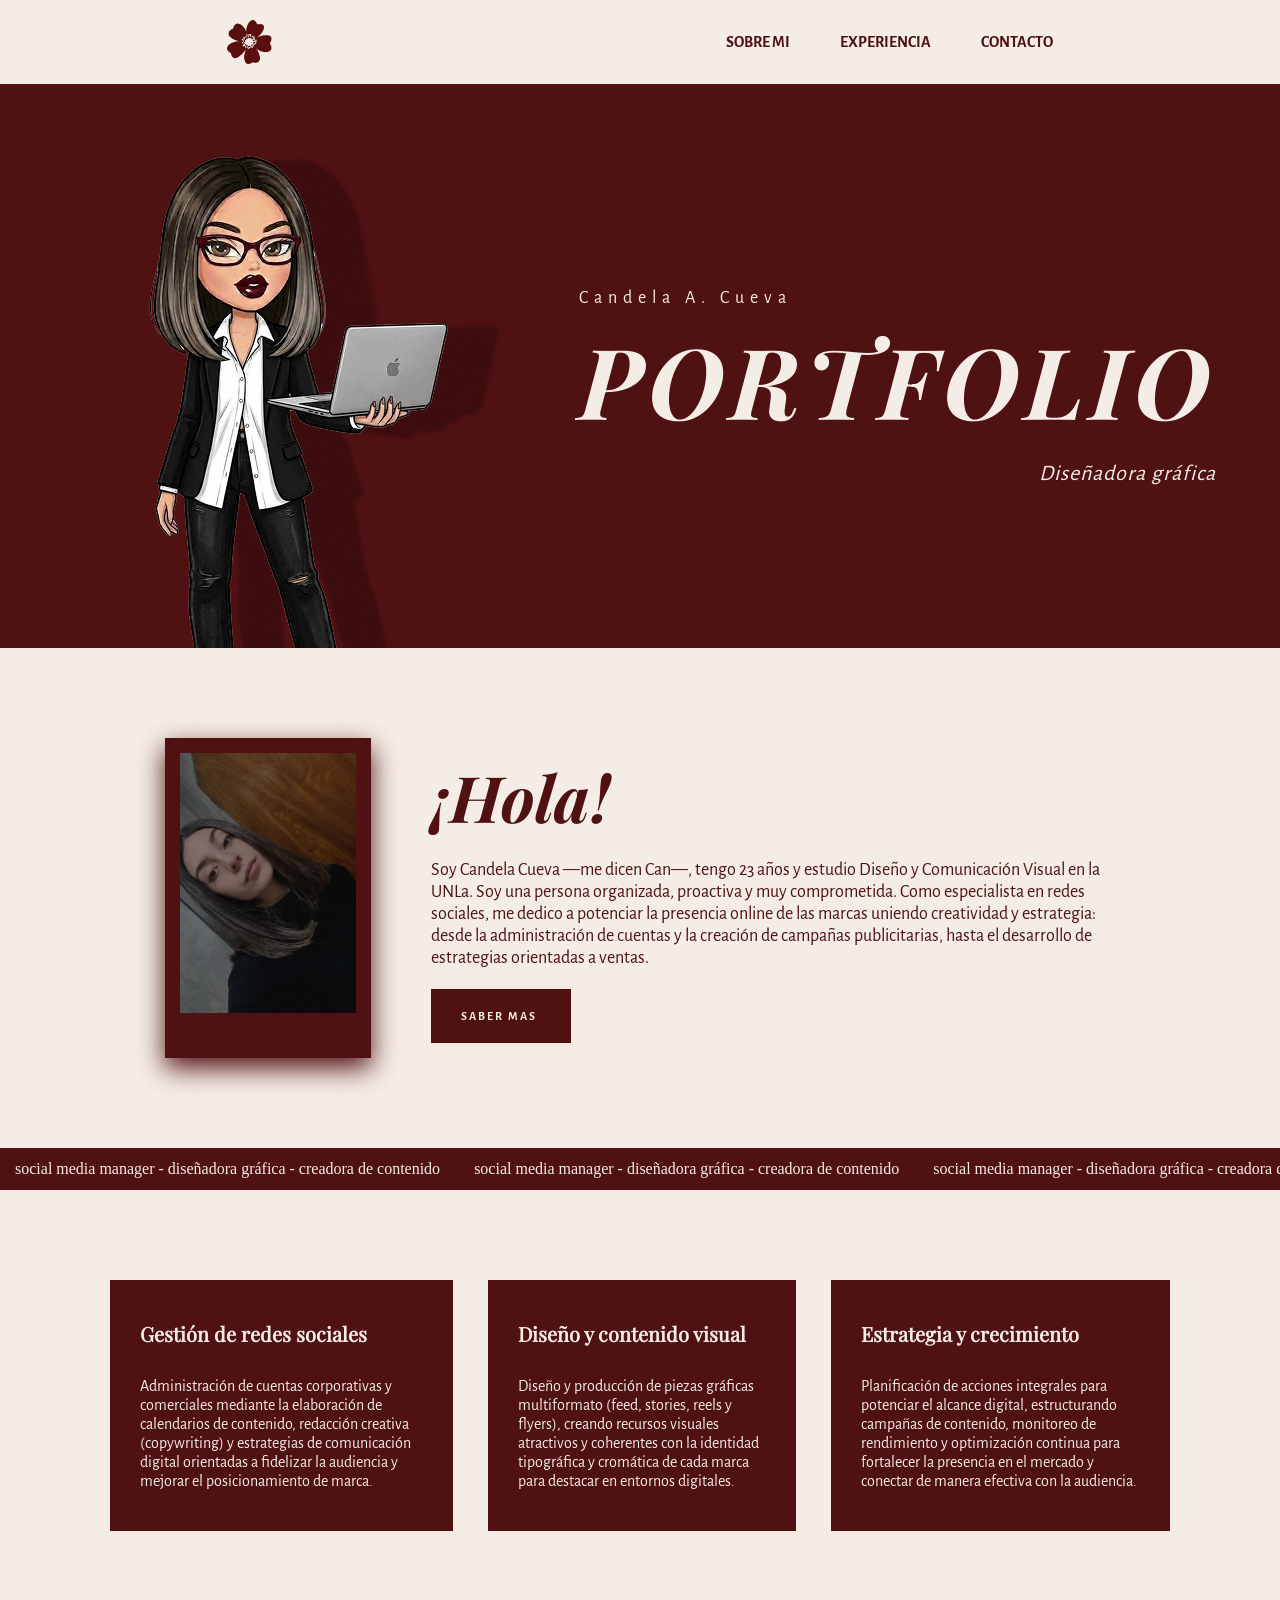
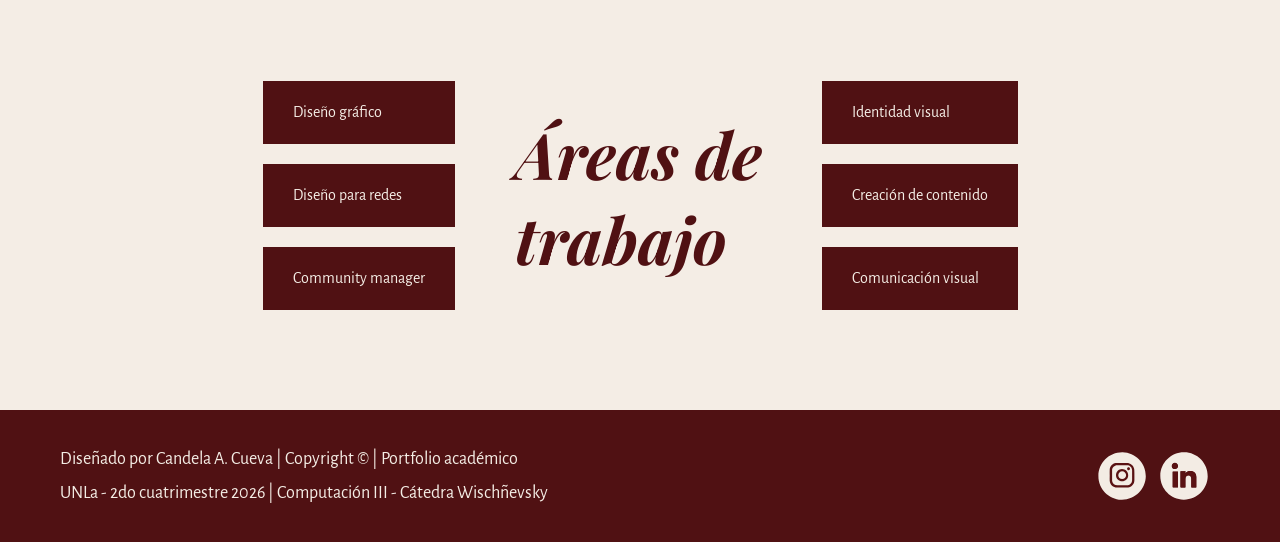
<file: index.html>
<!DOCTYPE html>
<html>
    <head>
        <meta charset="utf-8">
        <title>Candela A. Cueva</title>
        <link rel="stylesheet" href="./estilo.css">
        <link rel="icon" type="image/x-icon" href="img/img-favicon.png">
    </head>
    <body>
        <header>
            <nav class="header">
                <a class="logo-container" href="index.html"> 
                    <img src="img/icono-flor.png" alt="Logo flor" class="flor-giratoria">
                </a>
                <ul class="menu">
                    <li class="item-sobre-mi">
                        <a href="index.html">SOBRE MI</a>
                    </li>
                    <li class="item-experiencia">
                        <a href="experiencia.html">EXPERIENCIA</a>
                    </li>
                    <li class="item-contacto">
                        <a href="contacto.html">CONTACTO</a>
                    </li>
                </ul>
            </nav>
        </header>
        <main>
            <section class="portada">
                <div class="portada-contenido">
                    <img src="img/animacion-yo.png" alt="animacion-yo" class="animacion-yo"></img>
                    <div class="titulo-portada">
                        <p class="sub-nombre">Candela A. Cueva</p>
                        <h1 class="portfolio">PORTFOLIO</h1>
                        <p class="disenadora">Diseñadora gráfica</p>
                    </div>
                </div>
            </section>
            <section id="sobre-mi" class="presentacion">
                <article class="presentacion-container">
                    <img class="foto-perfil-marco" src="img/imganimacion-yo.jpg" alt="Candela Cueva" class="foto-perfil"></img>
                    <div class="presentacion-texto">
                        <h2>¡Hola!</h2>
                        <p>Soy Candela Cueva —me dicen Can—, tengo 23 años y estudio Diseño y Comunicación Visual en la UNLa. Soy una persona organizada, proactiva y muy comprometida. Como especialista en redes sociales, me dedico a potenciar la presencia online de las marcas uniendo creatividad y estrategia: desde la administración de cuentas y la creación de campañas publicitarias, hasta el desarrollo de estrategias orientadas a ventas.</p>
                        <a href="saber_mas.html" class="btn-saber-mas">SABER MAS</a>
                    </div>
                </article>
            </section>
            <!-- SCROLL INFINITO (CINTILLA) -->
            <div class="scroll-infinite">
                <div class="track">
                    <span>social media manager - diseñadora gráfica - creadora de contenido</span>
                    <span>social media manager - diseñadora gráfica - creadora de contenido</span>
                    <span>social media manager - diseñadora gráfica - creadora de contenido</span>
                    <span>social media manager - diseñadora gráfica - creadora de contenido</span>
                    <span>social media manager - diseñadora gráfica - creadora de contenido</span>
                    <span>social media manager - diseñadora gráfica - creadora de contenido</span>
                </div>
            </div>
            <section class="aptitudes">
                <article class="tarjeta-aptitud">
                    <h3>Gestión de redes sociales</h3>
                    <p class="texto-aptitud">Administración de cuentas corporativas y comerciales mediante la elaboración de calendarios de contenido, redacción creativa (copywriting) y estrategias de comunicación digital orientadas a fidelizar la audiencia y mejorar el posicionamiento de marca.</p>
                </article>
                <article class="tarjeta-aptitud">
                    <h3>Diseño y contenido visual</h3>
                    <p class="texto-aptitud">Diseño y producción de piezas gráficas multiformato (feed, stories, reels y flyers), creando recursos visuales atractivos y coherentes con la identidad tipográfica y cromática de cada marca para destacar en entornos digitales.</p>
                </article>
                <article class="tarjeta-aptitud">
                    <h3>Estrategia y crecimiento</h3>
                    <p class="texto-aptitud">Planificación de acciones integrales para potenciar el alcance digital, estructurando campañas de contenido, monitoreo de rendimiento y optimización continua para fortalecer la presencia en el mercado y conectar de manera efectiva con la audiencia.</p>
                </article>
            </section>
            <section id="experiencia" class="areas-trabajo">
                <article class="columna-areas">
                    <p class="item-area">Diseño gráfico</p>
                    <p class="item-area">Diseño para redes</p>
                    <p class="item-area">Community manager</p>
                </article>
                <article class="centro-areas">
                    <h2>Áreas de<br>trabajo</h2>
                </article>
                <article class="columna-areas">
                    <p class="item-area">Identidad visual</p>
                    <p class="item-area">Creación de contenido</p>
                    <p class="item-area">Comunicación visual</p>
                </article>
            </section>
        </main>
        <footer id="contacto" class="footer">
            <div class="copyright-footer">
                <p class="text-nombre">Diseñado por Candela A. Cueva | Copyright © | Portfolio académico</p>
                <p class="text-materia">UNLa - 2do cuatrimestre 2026 | Computación III - Cátedra Wischñevsky</p>
            </div>
            <ul class="lista-redes">
                <li class="instagram">
                    <a href="https://www.instagram.com/candee_cueva/" target="_blank" rel="noopener noreferrer">
                        <img src="img/logo-instagram.svg" width="50" height="50" alt="logo-instagram"></img>
                    </a>
                </li>
                <li class="linkedin">
                    <a href="https://www.linkedin.com/in/candela-cueva-23a29b252/" target="_blank" rel="noopener noreferrer">
                        <img src="img/logo-linkedin.svg" width="50" height="50" alt="logo-instagram"></img>
                    </a>
                </li>
            </ul>
        </footer>
    </body>
</html>
</file>
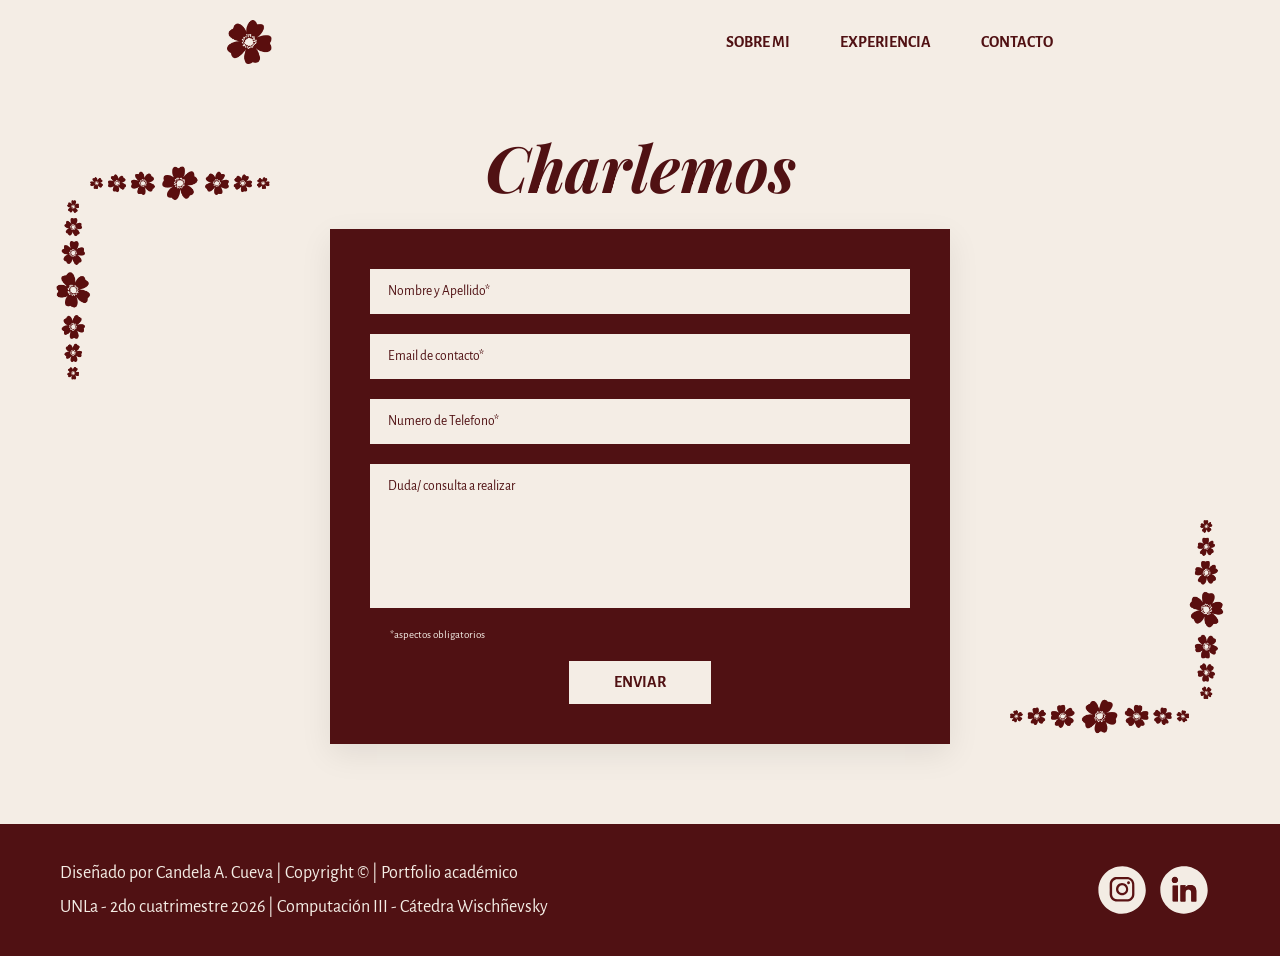
<file: contacto.html>
<!DOCTYPE html>
<html>
    <head>
        <meta charset="utf-8">
        <title>contacto - Candela A. Cueva</title>
        <link rel="stylesheet" href="./estilo.css">
        <link rel="icon" type="image/x-icon" href="img/img-favicon.png">
    </head>
    <body>
        <header>
            <nav class="header">
                <a class="logo-container" href="index.html"> 
                    <img src="img/icono-flor.png" alt="Logo flor" class="flor-giratoria">
                </a>
                <ul class="menu">
                    <li class="item-sobre-mi">
                        <a href="index.html">SOBRE MI</a>
                    </li>
                    <li class="item-experiencia">
                        <a href="experiencia.html">EXPERIENCIA</a>
                    </li>
                    <li class="item-contacto">
                        <a href="contacto.html">CONTACTO</a>
                    </li>
                </ul>
            </nav>
        </header>
        <main class="main-contacto">
            <img class="cenefa-izquierda" src="img/flores-izquierda.png" alt="decoracion flores">
            <section class="contacto-section">
                <h2 class="titulo-charlemos">Charlemos</h2>
                <form  class="form-contacto">
                    <legend class="form-info">
                        <div class="campos">
                            <p class="campos-identidad">Nombre y Apellido*</p>
                            <p class="campos-email">Email de contacto*</p>
                            <p class="campos-telefono">Numero de Telefono*</p>
                            <p class="campos-duda">Duda/ consulta a realizar</p>
                        </div>
                        <p class="aspectos-obligatorios">*aspectos obligatorios</p>
                    </legend>
                    <button type="submit" class="boton-enviar">ENVIAR</button>
                </form>
            </section>
            <img class="cenefa-derecha" src="img/flores-derecha.png" alt="decoracion flores">
        </main>
        <footer id="contacto" class="footer">
            <div class="copyright-footer">
                <p class="text-nombre">Diseñado por Candela A. Cueva | Copyright © | Portfolio académico</p>
                <p class="text-materia">UNLa - 2do cuatrimestre 2026 | Computación III - Cátedra Wischñevsky</p>
            </div>
            <ul class="lista-redes">
                <li class="instagram">
                    <a href="https://www.instagram.com/candee_cueva/" target="_blank" rel="noopener noreferrer">
                        <img src="img/logo-instagram.svg" width="50" height="50" alt="logo-instagram"></img>
                    </a>
                </li>
                <li class="linkedin">
                    <a href="https://www.linkedin.com/in/candela-cueva-23a29b252/" target="_blank" rel="noopener noreferrer">
                        <img src="img/logo-linkedin.svg" width="50" height="50" alt="logo-instagram"></img>
                    </a>
                </li>
            </ul>
        </footer>
    </body>
</html>
</file>
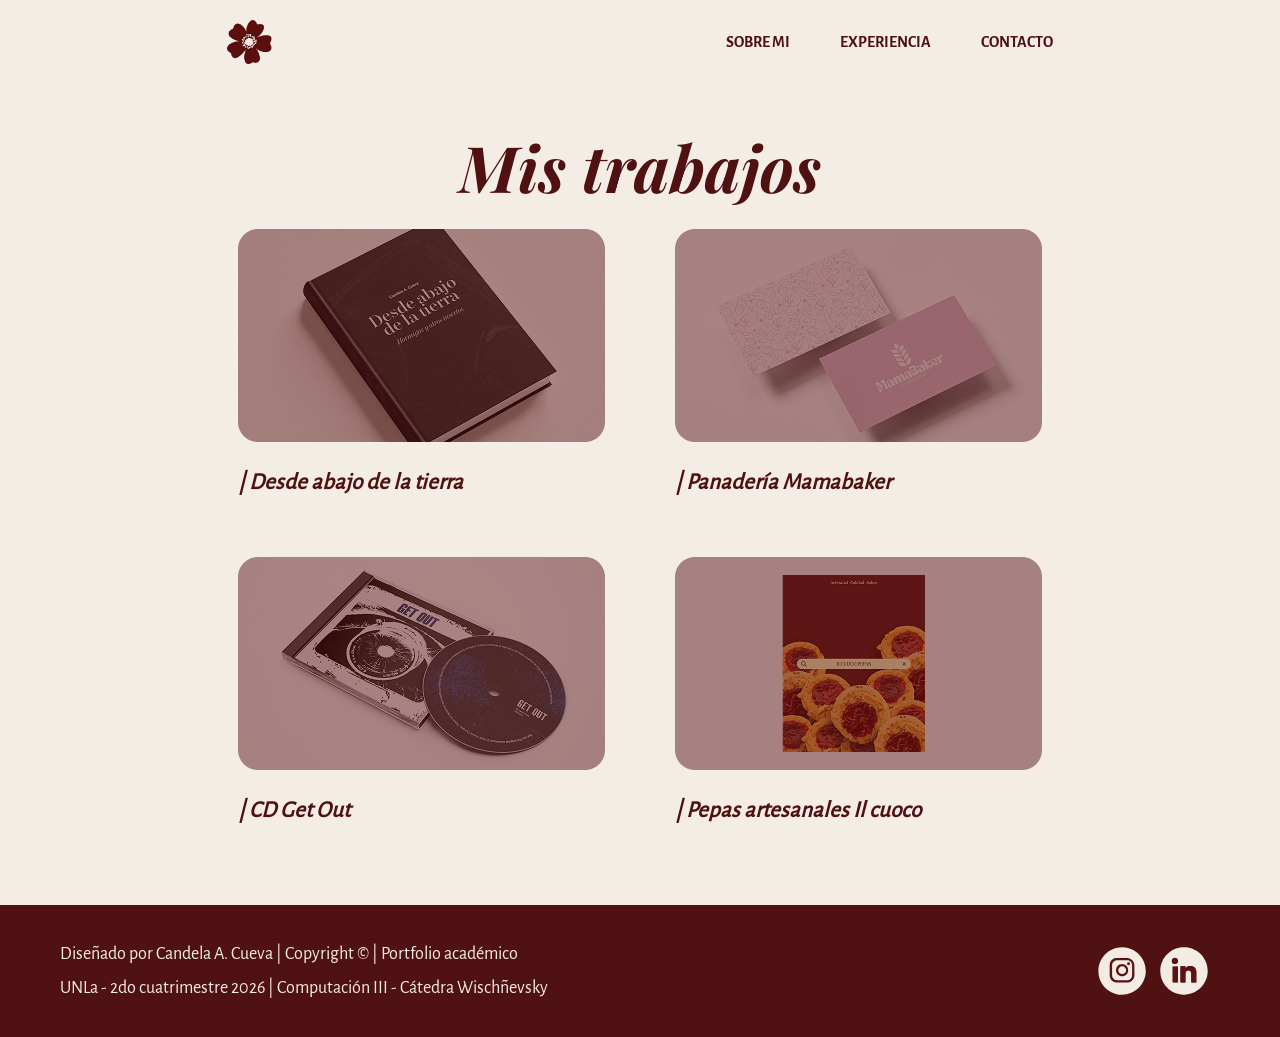
<file: experiencia.html>
<!DOCTYPE html>
<html>
    <head>
        <meta charset="utf-8">
        <title>experiencia - Candela A. Cueva</title>
        <link rel="stylesheet" href="./estilo.css">
        <link rel="icon" type="image/x-icon" href="img/img-favicon.png">
    </head>
    <body>
        <header>
            <nav class="header">
                <a class="logo-container" href="index.html"> 
                    <img src="img/icono-flor.png" alt="Logo flor" class="flor-giratoria">
                </a>
                <ul class="menu">
                    <li class="item-sobre-mi">
                        <a href="index.html">SOBRE MI</a>
                    </li>
                    <li class="item-experiencia">
                        <a href="experiencia.html">EXPERIENCIA</a>
                    </li>
                    <li class="item-contacto">
                        <a href="contacto.html">CONTACTO</a>
                    </li>
                </ul>
            </nav>
        </header>
        <main class="main-experiencia">
            <h2 class="titulo-mis-trabajos">Mis trabajos</h2>
            <section class="seccion-trabajos">
                <article class="tarjeta-trabajo">
                    <a href="secciones-experiencia/debajo-de-la-tierra.html">
                        <img class="caja-imagen-tarjeta" src="img/debajo-de-la-tierra.png" alt="Desde abajo de la tierra" ></img>
                    </a>
                    <p class="info-trabajo">| Desde abajo de la tierra</p>
                </article>
                <article class="tarjeta-trabajo">
                    <a href="secciones-experiencia/mamabaker.html">
                        <img class="caja-imagen-tarjeta" src="img/mamabaker.png" alt="Panadería Mamabaker" ></img>
                    </a>
                    <p class="info-trabajo">| Panadería Mamabaker</p>
                </article>
                <article class="tarjeta-trabajo">
                    <a href="secciones-experiencia/get-out.html">
                        <img class="caja-imagen-tarjeta" src="img/get-out.png" alt="CD Get Out" ></img>
                    </a>
                    <p class="info-trabajo">| CD Get Out</p>
                </article>
                <article class="tarjeta-trabajo">
                    <a href="secciones-experiencia/ilcuoco.html">
                        <img class="caja-imagen-tarjeta" src="img/illcuoco.png" alt="Pepas artesanales Il cuoco" ></img>
                    </a>
                    <p class="info-trabajo">| Pepas artesanales Il cuoco</p>
                </article>
            </section>
        </main>
        <footer id="contacto" class="footer">
            <div class="copyright-footer">
                <p class="text-nombre">Diseñado por Candela A. Cueva | Copyright © | Portfolio académico</p>
                <p class="text-materia">UNLa - 2do cuatrimestre 2026 | Computación III - Cátedra Wischñevsky</p>
            </div>
            <ul class="lista-redes">
                <li class="instagram">
                    <a href="https://www.instagram.com/candee_cueva/" target="_blank" rel="noopener noreferrer">
                        <img src="img/logo-instagram.svg" width="50" height="50" alt="logo-instagram"></img>
                    </a>
                </li>
                <li class="linkedin">
                    <a href="https://www.linkedin.com/in/candela-cueva-23a29b252/" target="_blank" rel="noopener noreferrer">
                        <img src="img/logo-linkedin.svg" width="50" height="50" alt="logo-instagram"></img>
                    </a>
                </li>
            </ul>
        </footer>
    </body>
</html>
</file>
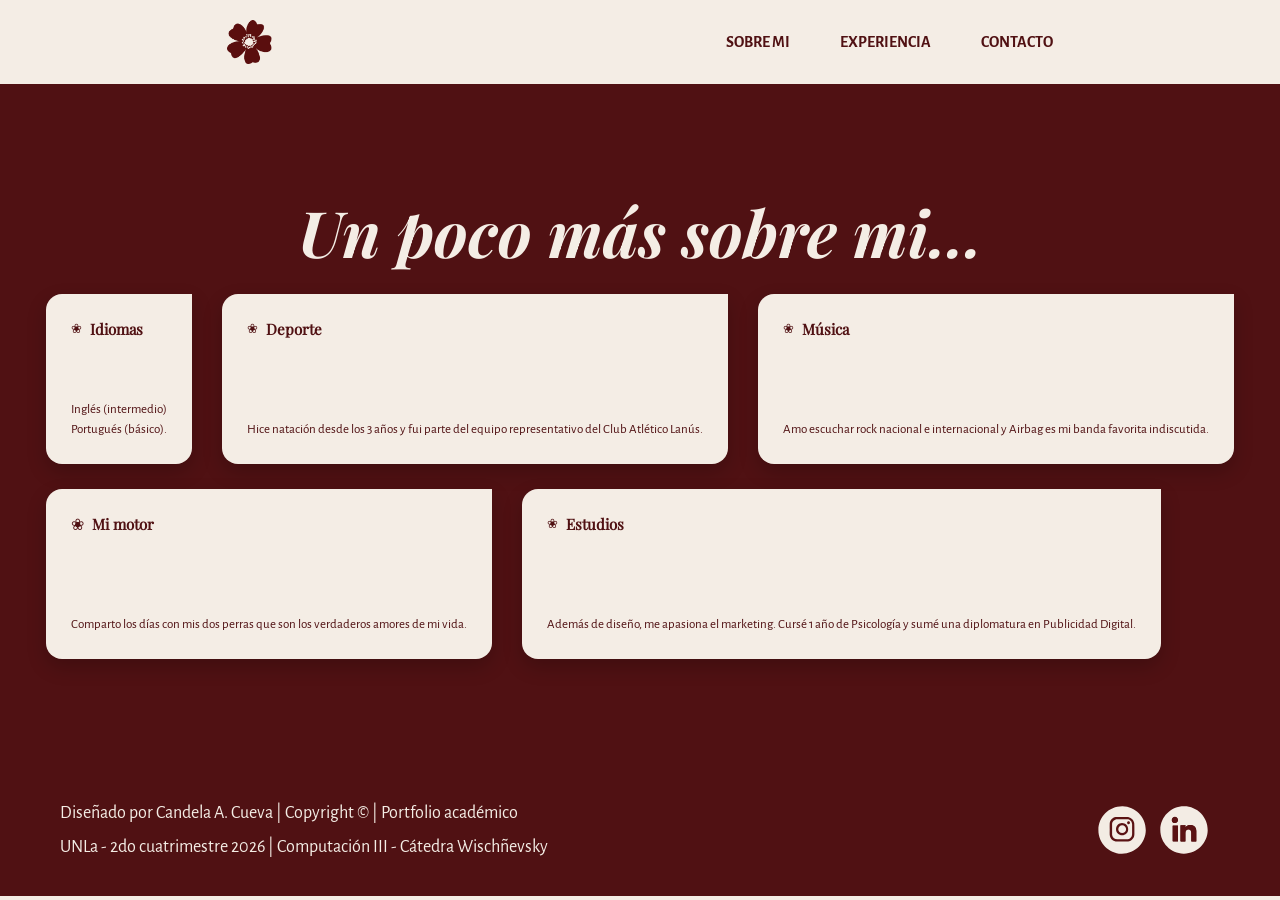
<file: saber_mas.html>
<!DOCTYPE html>
<html>
    <head>
        <meta charset="utf-8">
        <title>saber-mas - Candela A. Cueva</title>
        <link rel="stylesheet" href="./estilo.css">
        <link rel="icon" type="image/x-icon" href="img/img-favicon.png">
    </head>
    <body>
        <header>
            <nav class="header">
                <a class="logo-container" href="index.html"> 
                    <img src="img/icono-flor.png" alt="Logo flor" class="flor-giratoria">
                </a>
                <ul class="menu">
                    <li class="item-sobre-mi">
                        <a href="index.html">SOBRE MI</a>
                    </li>
                    <li class="item-experiencia">
                        <a href="experiencia.html">EXPERIENCIA</a>
                    </li>
                    <li class="item-contacto">
                        <a href="contacto.html">CONTACTO</a>
                    </li>
                </ul>
            </nav>
        </header>
        <main class="main-sobre-mi-detalle">
            <h2 class="titulo-sobre-mi">Un poco más sobre mi...</h2>
            <section class="contenedor-grid-sobre-mi">
                <article class="grilla-tarjetas">
                    <div class="primera-parte-grid">
                        <div class="tarjeta-info">
                            <div class="tarjeta-header">
                                <p class="icono-flor-tarjeta">❀</p>
                                <h3>Idiomas</h3>
                            </div>
                            <p>Inglés (intermedio)<br>Portugués (básico).</p>
                        </div>
                        <div class="tarjeta-info">
                            <div class="tarjeta-header">
                                <p class="icono-flor-tarjeta">❀</p>
                                <h3>Deporte</h3>
                            </div>
                            <p>Hice natación desde los 3 años y fui parte del equipo representativo del Club Atlético Lanús.</p>
                        </div>
                        <div class="tarjeta-info">
                            <div class="tarjeta-header">
                                <p class="icono-flor-tarjeta">❀</p>
                                <h3>Música</h3>
                            </div>
                            <p>Amo escuchar rock nacional e internacional y Airbag es mi banda favorita indiscutida.</p>
                        </div>
                    </div>
                    <div class="segunda-parte-grid">
                        <div class="tarjeta-info">
                            <div class="tarjeta-header">
                                <span class="icono-flor-tarjeta">❀</span>
                                <h3>Mi motor</h3>
                            </div>
                            <p>Comparto los días con mis dos perras que son los verdaderos amores de mi vida.</p>
                        </div>
                        <div class="tarjeta-info">
                            <div class="tarjeta-header">
                                <p class="icono-flor-tarjeta">❀</p>
                                <h3>Estudios</h3>
                            </div>
                            <p>Además de diseño, me apasiona el marketing. Cursé 1 año de Psicología y sumé una diplomatura en Publicidad Digital.</p>
                        </div>
                    </div>
                </article>
            </section>
        </main>
        <footer id="contacto" class="footer">
            <div class="copyright-footer">
                <p class="text-nombre">Diseñado por Candela A. Cueva | Copyright © | Portfolio académico</p>
                <p class="text-materia">UNLa - 2do cuatrimestre 2026 | Computación III - Cátedra Wischñevsky</p>
            </div>
            <ul class="lista-redes">
                <li class="instagram">
                    <a href="https://www.instagram.com/candee_cueva/" target="_blank" rel="noopener noreferrer">
                        <img src="img/logo-instagram.svg" width="50" height="50" alt="logo-instagram"></img>
                    </a>
                </li>
                <li class="linkedin">
                    <a href="https://www.linkedin.com/in/candela-cueva-23a29b252/" target="_blank" rel="noopener noreferrer">
                        <img src="img/logo-linkedin.svg" width="50" height="50" alt="logo-instagram"></img>
                    </a>
                </li>
            </ul>
        </footer>
    </body>
</html>
</file>
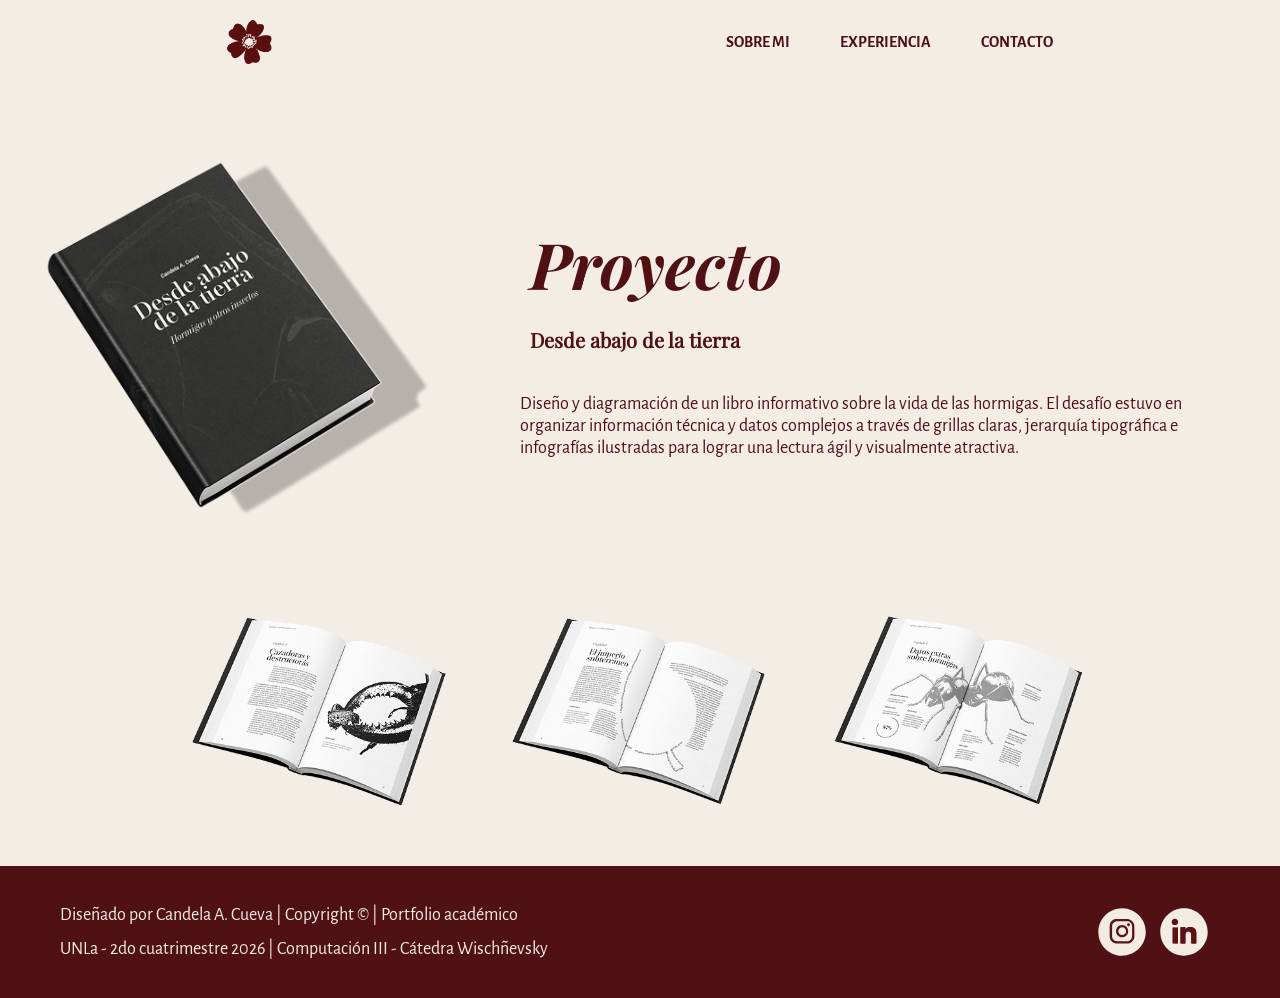
<file: secciones-experiencia/debajo-de-la-tierra.html>
<!DOCTYPE html>
<html>
    <head>
        <meta charset="utf-8">
        <title>saber-mas - Candela A. Cueva</title>
        <link rel="stylesheet" href="../estilo.css">
        <link rel="icon" type="image/x-icon" href="../img/img-favicon.png">
    </head>
    <body>
        <header>
            <nav class="header">
                <a class="logo-container" href="../index.html"> 
                    <img src="../img/icono-flor.png" alt="Logo flor" class="flor-giratoria">
                </a>
                <ul class="menu">
                    <li class="item-sobre-mi">
                        <a href="../index.html">SOBRE MI</a>
                    </li>
                    <li class="item-experiencia">
                        <a href="../experiencia.html">EXPERIENCIA</a>
                    </li>
                    <li class="item-contacto">
                        <a href="../contacto.html">CONTACTO</a>
                    </li>
                </ul>
            </nav>
        </header>
        <main class="main-debajo-tierra ">
            <article class="contenido-proyecto">
                <img src="../img/mockup-libro.png" alt="Desde abajo de la tierra" width="460" height="391.95"></img>
                <div class="texto-proyecto">
                    <div class="columna-info">
                        <h2 class="titulo-proyecto">Proyecto</h2>
                        <h3 class="subtitulo-proyecto">Desde abajo de la tierra</h3>
                    </div>
                    <p class="descripcion-proyecto">Diseño y diagramación de un libro informativo sobre la vida de las hormigas. El desafío estuvo en organizar información técnica y datos complejos a través de grillas claras, jerarquía tipográfica e infografías ilustradas para lograr una lectura ágil y visualmente atractiva.</p>
                </div>
            </article>
            <article class="contenido-proyecto-imagenes">
                <img src="../img/mockup-libro-abierto1.png" width="260" height="190" alt="Miniatura superior"></img>
                <img src="../img/mockup-libro-abierto2.png" width="260" height="190" alt="Libro abierto interior"></img>
                <img src="../img/mockup-libro-abierto3.png" width="260" height="190" alt="Miniatura inferior"></img>
            </article>
        </main>
        <footer id="contacto" class="footer">
            <div class="copyright-footer">
                <p class="text-nombre">Diseñado por Candela A. Cueva | Copyright © | Portfolio académico</p>
                <p class="text-materia">UNLa - 2do cuatrimestre 2026 | Computación III - Cátedra Wischñevsky</p>
            </div>
            <ul class="lista-redes">
                <li class="instagram">
                    <a href="https://www.instagram.com/candee_cueva/" target="_blank" rel="noopener noreferrer">
                        <img src="../img/logo-instagram.svg" width="50" height="50" alt="logo-instagram"></img>
                    </a>
                </li>
                <li class="linkedin">
                    <a href="https://www.linkedin.com/in/candela-cueva-23a29b252/" target="_blank" rel="noopener noreferrer">
                        <img src="../img/logo-linkedin.svg" width="50" height="50" alt="logo-instagram"></img>
                    </a>
                </li>
            </ul>
        </footer>
    </body>
</html>
</file>
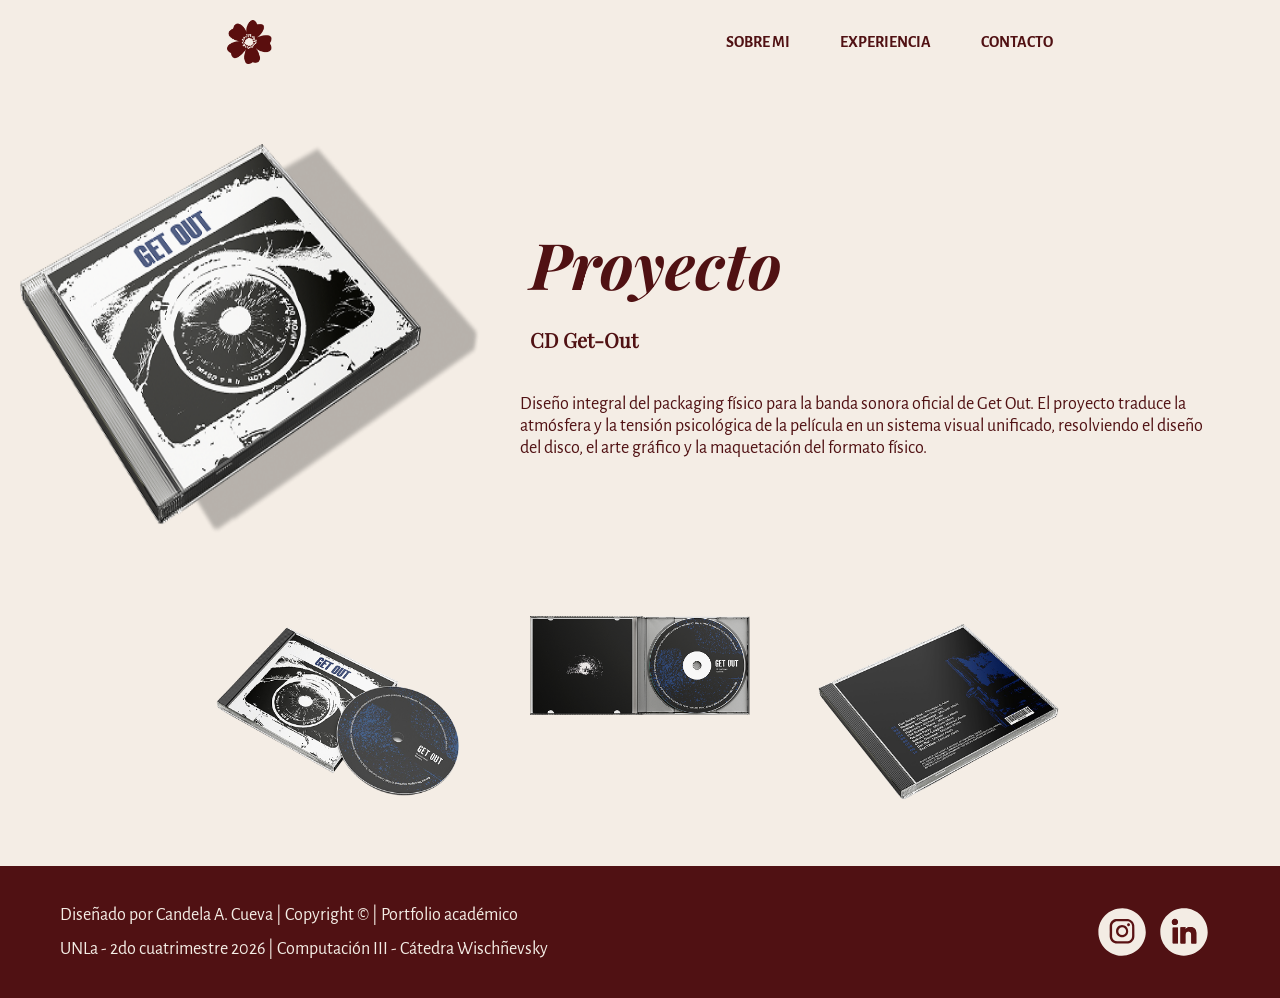
<file: secciones-experiencia/get-out.html>
<!DOCTYPE html>
<html>
    <head>
        <meta charset="utf-8">
        <title>saber-mas - Candela A. Cueva</title>
        <link rel="stylesheet" href="../estilo.css">
        <link rel="icon" type="image/x-icon" href="../img/img-favicon.png">
    </head>
    <body>
        <header>
            <nav class="header">
                <a class="logo-container" href="../index.html"> 
                    <img src="../img/icono-flor.png" alt="Logo flor" class="flor-giratoria">
                </a>
                <ul class="menu">
                    <li class="item-sobre-mi">
                        <a href="../index.html">SOBRE MI</a>
                    </li>
                    <li class="item-experiencia">
                        <a href="../experiencia.html">EXPERIENCIA</a>
                    </li>
                    <li class="item-contacto">
                        <a href="../contacto.html">CONTACTO</a>
                    </li>
                </ul>
            </nav>
        </header>
        <main class="main-debajo-tierra ">
            <article class="contenido-proyecto">
                <img src="../img/mockup-cd.png" alt="Desde abajo de la tierra" width="460" height="391.95"></img>
                <div class="texto-proyecto">
                    <div class="columna-info">
                        <h2 class="titulo-proyecto">Proyecto</h2>
                        <h3 class="subtitulo-proyecto">CD Get-Out</h3>
                    </div>
                    <p class="descripcion-proyecto">Diseño integral del packaging físico para la banda sonora oficial de Get Out. El proyecto traduce la atmósfera y la tensión psicológica de la película en un sistema visual unificado, resolviendo el diseño del disco, el arte gráfico y la maquetación del formato físico.</p>
                </div>
            </article>
            <article class="contenido-proyecto-imagenes">
                <img src="../img/mockup-cd-abierto1.png" width="260" height="190" alt="Miniatura superior"></img>
                <img src="../img/mockup-cd-abierto2.png" width="220" height="99" alt="Libro abierto interior"></img>
                <img src="../img/mockup-cd-abierto3.png" width="260" height="190" alt="Miniatura inferior"></img>
            </article>
        </main>
        <footer id="contacto" class="footer">
            <div class="copyright-footer">
                <p class="text-nombre">Diseñado por Candela A. Cueva | Copyright © | Portfolio académico</p>
                <p class="text-materia">UNLa - 2do cuatrimestre 2026 | Computación III - Cátedra Wischñevsky</p>
            </div>
            <ul class="lista-redes">
                <li class="instagram">
                    <a href="https://www.instagram.com/candee_cueva/" target="_blank" rel="noopener noreferrer">
                        <img src="../img/logo-instagram.svg" width="50" height="50" alt="logo-instagram"></img>
                    </a>
                </li>
                <li class="linkedin">
                    <a href="https://www.linkedin.com/in/candela-cueva-23a29b252/" target="_blank" rel="noopener noreferrer">
                        <img src="../img/logo-linkedin.svg" width="50" height="50" alt="logo-instagram"></img>
                    </a>
                </li>
            </ul>
        </footer>
    </body>
</html>
</file>
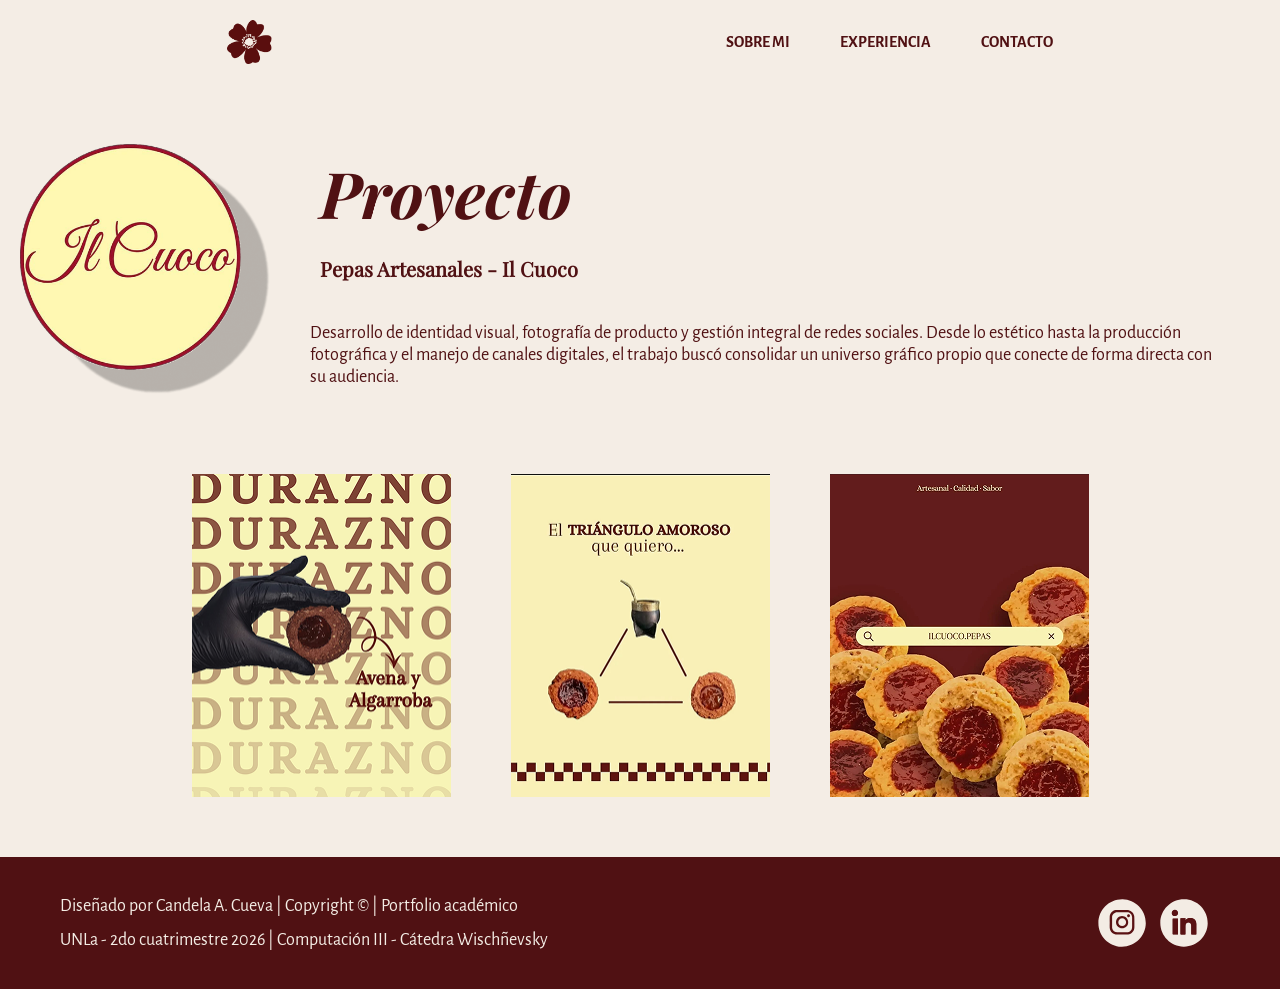
<file: secciones-experiencia/ilcuoco.html>
<!DOCTYPE html>
<html>
    <head>
        <meta charset="utf-8">
        <title>saber-mas - Candela A. Cueva</title>
        <link rel="stylesheet" href="../estilo.css">
        <link rel="icon" type="image/x-icon" href="../img/img-favicon.png">
    </head>
    <body>
        <header>
            <nav class="header">
                <a class="logo-container" href="../index.html"> 
                    <img src="../img/icono-flor.png" alt="Logo flor" class="flor-giratoria">
                </a>
                <ul class="menu">
                    <li class="item-sobre-mi">
                        <a href="../index.html">SOBRE MI</a>
                    </li>
                    <li class="item-experiencia">
                        <a href="../experiencia.html">EXPERIENCIA</a>
                    </li>
                    <li class="item-contacto">
                        <a href="../contacto.html">CONTACTO</a>
                    </li>
                </ul>
            </nav>
        </header>
        <main class="main-debajo-tierra ">
            <article class="contenido-proyecto">
                <img src="../img/logo-ilcuoco.png" alt="Desde abajo de la tierra" width="250" height="250"></img>
                <div class="texto-proyecto">
                    <div class="columna-info">
                        <h2 class="titulo-proyecto">Proyecto</h2>
                        <h3 class="subtitulo-proyecto">Pepas Artesanales - Il Cuoco</h3>
                    </div>
                    <p class="descripcion-proyecto">Desarrollo de identidad visual, fotografía de producto y gestión integral de redes sociales. Desde lo estético hasta la producción fotográfica y el manejo de canales digitales, el trabajo buscó consolidar un universo gráfico propio que conecte de forma directa con su audiencia.</p>
                </div>
            </article>
            <article class="contenido-proyecto-imagenes">
                <img src="../img/post-1.png" width="259" height="323" alt="Miniatura superior"></img>
                <img src="../img/post-2.png" width="259" height="323" alt="Libro abierto interior"></img>
                <img src="../img/post-3.png" width="259" height="323" alt="Miniatura inferior"></img>
            </article>
        </main>
        <footer id="contacto" class="footer">
            <div class="copyright-footer">
                <p class="text-nombre">Diseñado por Candela A. Cueva | Copyright © | Portfolio académico</p>
                <p class="text-materia">UNLa - 2do cuatrimestre 2026 | Computación III - Cátedra Wischñevsky</p>
            </div>
            <ul class="lista-redes">
                <li class="instagram">
                    <a href="https://www.instagram.com/candee_cueva/" target="_blank" rel="noopener noreferrer">
                        <img src="../img/logo-instagram.svg" width="50" height="50" alt="logo-instagram"></img>
                    </a>
                </li>
                <li class="linkedin">
                    <a href="https://www.linkedin.com/in/candela-cueva-23a29b252/" target="_blank" rel="noopener noreferrer">
                        <img src="../img/logo-linkedin.svg" width="50" height="50" alt="logo-instagram"></img>
                    </a>
                </li>
            </ul>
        </footer>
    </body>
</html>
</file>
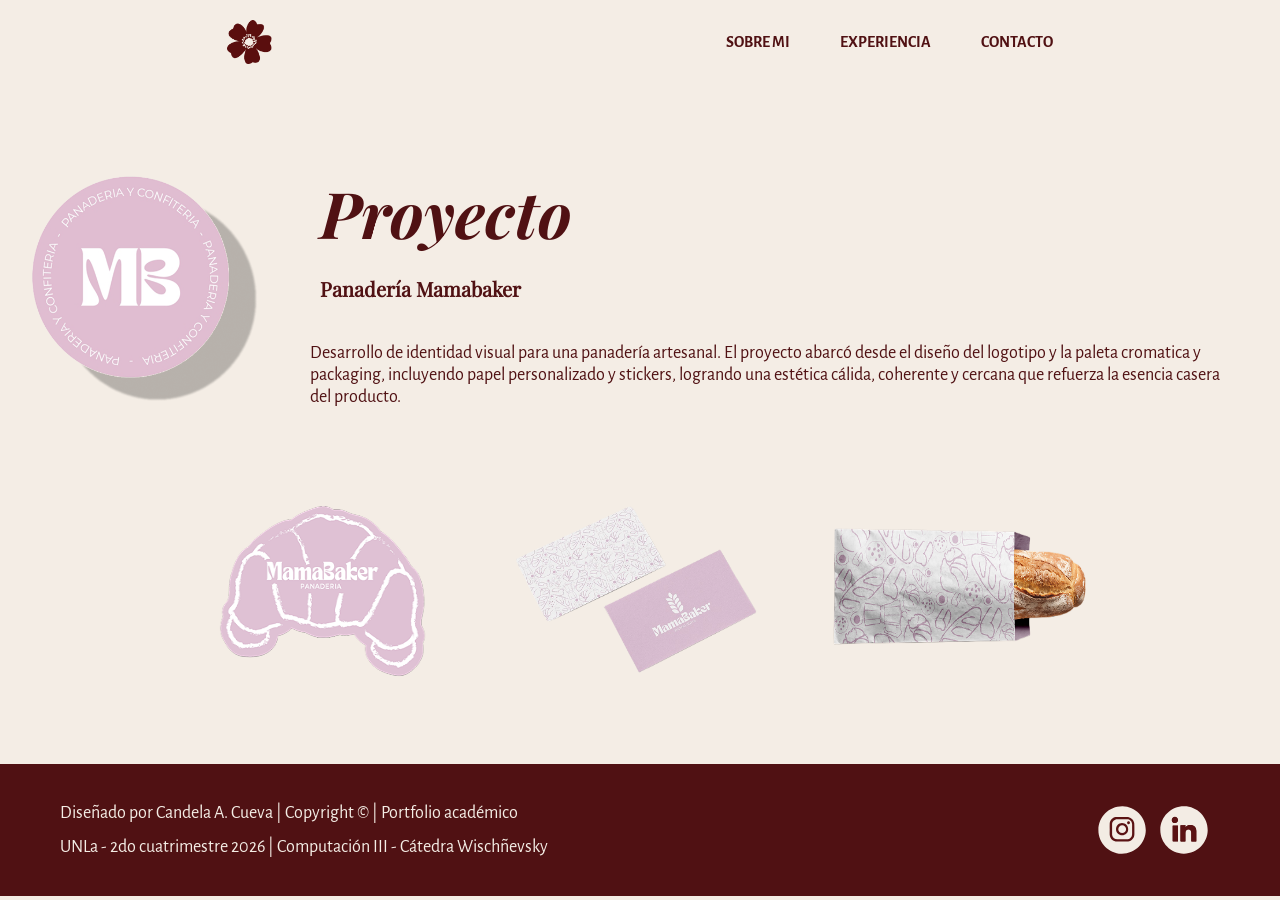
<file: secciones-experiencia/mamabaker.html>
<!DOCTYPE html>
<html>
    <head>
        <meta charset="utf-8">
        <title>saber-mas - Candela A. Cueva</title>
        <link rel="stylesheet" href="../estilo.css">
        <link rel="icon" type="image/x-icon" href="../img/img-favicon.png">
    </head>
    <body>
        <header>
            <nav class="header">
                <a class="logo-container" href="../index.html"> 
                    <img src="../img/icono-flor.png" alt="Logo flor" class="flor-giratoria">
                </a>
                <ul class="menu">
                    <li class="item-sobre-mi">
                        <a href="../index.html">SOBRE MI</a>
                    </li>
                    <li class="item-experiencia">
                        <a href="../experiencia.html">EXPERIENCIA</a>
                    </li>
                    <li class="item-contacto">
                        <a href="../contacto.html">CONTACTO</a>
                    </li>
                </ul>
            </nav>
        </header>
        <main class="main-debajo-tierra ">
            <article class="contenido-proyecto">
                <img src="../img/logo-mamabaker.png" alt="Desde abajo de la tierra" width="250" height="250"></img>
                <div class="texto-proyecto">
                    <div class="columna-info">
                        <h2 class="titulo-proyecto">Proyecto</h2>
                        <h3 class="subtitulo-proyecto">Panadería Mamabaker</h3>
                    </div>
                    <p class="descripcion-proyecto">Desarrollo de  identidad visual para  una panadería artesanal. El proyecto abarcó desde el diseño del logotipo y la paleta cromatica y packaging, incluyendo papel personalizado y stickers, logrando una estética cálida, coherente y cercana que refuerza la esencia casera del producto.</p>
                </div>
            </article>
            <article class="contenido-proyecto-imagenes">
                <img src="../img/mamabaker-1.png" width="260" height="190" alt="Miniatura superior"></img>
                <img src="../img/mamabaker-2.png" width="260" height="190" alt="Libro abierto interior"></img>
                <img src="../img/mamabaker-3.png" width="260" height="190" alt="Miniatura inferior"></img>
            </article>
        </main>
        <footer id="contacto" class="footer">
            <div class="copyright-footer">
                <p class="text-nombre">Diseñado por Candela A. Cueva | Copyright © | Portfolio académico</p>
                <p class="text-materia">UNLa - 2do cuatrimestre 2026 | Computación III - Cátedra Wischñevsky</p>
            </div>
            <ul class="lista-redes">
                <li class="instagram">
                    <a href="https://www.instagram.com/candee_cueva/" target="_blank" rel="noopener noreferrer">
                        <img src="../img/logo-instagram.svg" width="50" height="50" alt="logo-instagram"></img>
                    </a>
                </li>
                <li class="linkedin">
                    <a href="https://www.linkedin.com/in/candela-cueva-23a29b252/" target="_blank" rel="noopener noreferrer">
                        <img src="../img/logo-linkedin.svg" width="50" height="50" alt="logo-instagram"></img>
                    </a>
                </li>
            </ul>
        </footer>
    </body>
</html>
</file>
<file: estilo.css>
/* CSS Document */

@charset "utf-8";

@font-face {
    font-family: "AlegreyaSans-Regular";
    src: url(fuentes/AlegreyaSans-Regular.ttf) format(truetype);
    font-weight: normal;
    font-style: normal;
}

@font-face {
    font-family: "AlegreyaSans-Bold";
    src: url(fuentes/AlegreyaSans-Bold.ttf) format(truetype);
    font-weight: bold;
    font-style: normal;
}

@font-face {
    font-family: "AlegreyaSans-Italic";
    src: url(fuentes/AlegreyaSans-Italic.ttf) format(truetype);
    font-weight: normal;
    font-style: italic;
}

@font-face {
    font-family: "PlayfairDisplay-Regular";
    src: url(fuentes/PlayfairDisplay-Regular.ttf) format(truetype);
    font-weight: normal;
    font-style: normal;
}

@font-face {
    font-family: "PlayfairDisplay-Bold";
    src: url(fuentes/PlayfairDisplay-Bold.ttf) format(truetype);
    font-weight: bold;
    font-style: normal;
}

@font-face {
    font-family: "PlayfairDisplay-BoldItalic";
    src: url(fuentes/PlayfairDisplay-BoldItalic.ttf) format(truetype);
    font-weight: bold;
    font-style: italic;
}

* {
    margin: 0;
    padding: 0;
    box-sizing: border-box;
}

h1 {
    font-family: "PlayfairDisplay-BoldItalic", sans-serif;
    font-size: 98px;
    color: #501113;
    text-decoration: none;
}

h2 {
    font-family: "PlayfairDisplay-BoldItalic", sans-serif;
    font-size: 64px;
    color: #501113;
    text-decoration: none;
}

h3 {
    font-family: "PlayfairDisplay-Regular", sans-serif;
    font-size: 20px;
    color: #F4EDE5;
    text-decoration: none;
}

p {
    font-family: "AlegreyaSans-Regular", sans-serif;
    font-size: 18px;
    color: #501113;
    text-decoration: none;
}

a {
    font-family: "AlegreyaSans-bold", sans-serif;
    font-size: 16px;
    color: #501113;
    text-decoration: none;
}

/* header */

ul {
    font-family: "AlegreyaSans-Bold", sans-serif;
    padding: 20px 20px 20px 20px;
    text-decoration: none;
    list-style: none;
}

.logo-container {
    padding: 20px;
}

.header {
    display: flex;
    flex-direction: row;
    justify-content: space-around;
    background: #F4EDE5;
}

.menu {
    display: flex;
    justify-content: space-around;
    padding: 20px;
    color:#501113;
    gap: 50px;
    background-color: #F4EDE5;
}

.item-sobre-mi {
    display: flex;
    align-items: center;
}

.item-experiencia {
    display: flex;
    align-items: center;
}

.item-contacto {
    display: flex;
    align-items: center;
}

.flor-giratoria {
    width: 45px;
    height: auto;
    display: block;
    animation: rotarFlor 12s linear infinite; 
}

@keyframes rotarFlor {
    from {
        transform: rotate(0deg);
    }
    to {
        transform: rotate(360deg);
    }
}

/* main */

body {
    background-color: #F4EDE5;
}

.portada {
    background-color: #501113;
    padding: 40px 80px 0px 80px;
}

.portada-contenido {
    display: flex;
    align-items: center;
    justify-content: center;
    gap: 50px;
    max-width: 1100px;
}

.titulo-portada {
    color: #501113;
    display: flex;
    flex-direction: column;
    letter-spacing: 6px;
}

.sub-nombre {
    font-size: 18px;
    font-weight: 400;
    margin-bottom: 5px;
    color: #F4EDE5;
}

.disenadora {
    font-style: italic;
    font-size: 22px;
    margin-top: 15px;
    align-self: flex-end;
    letter-spacing: 1px;
    color: #F4EDE5;
}

.portfolio {
    color: #F4EDE5;
}

.presentacion {
    padding: 90px 20px;
    background-color: #F4EDE5;
}

.presentacion-container {
    max-width: 950px;
    margin: 0 auto;
    display: flex;
    align-items: center;
    gap: 60px;
}

.foto-perfil-marco {
    width: 240px;
    height: 320px;
    object-fit: cover;
    display: block;
    background-color: #501113;
    padding: 15px 15px 45px 15px;
    box-shadow: 0 10px 25px #501113;
}

.presentacion-texto {
    display: flex;
    flex-direction: column;
    gap: 20px;
}

.btn-saber-mas {
    width: 140px;
    font-family: "AlegreyaSans-Bold", sans-serif;
    background-color: #501113;
    color: #F4EDE5;
    padding: 20px 30px;
    font-size: 12px;
    letter-spacing: 2px;
}

/* --- SCROLL INFINITO (CINTILLA ROJA) --- */
.scroll-infinite {
    background-color: #501113;
    color: #F4EDE5;
    padding: 12px 0;
    overflow: hidden;
    white-space: nowrap;
}

.track {
    display: inline-block;
    animation: scrollText 25s linear infinite;
}

.track span {
    margin: 0 15px;
}

@keyframes scrollText {
    0% { transform: translateX(0); }
    100% { transform: translateX(-33.33%); }
}

/* --- APTITUDES --- */
.aptitudes {
    max-width: 1100px;
    margin: 90px auto;
    padding: 0 20px;
    display: flex;
    flex-direction: row;
    gap: 35px;
    background-color: #F4EDE5;
}

.texto-aptitud {
    color: #F4EDE5;
    font-size: 16px;
}

.tarjeta-aptitud {
    background-color: #501113;
    padding: 40px 30px;
    display: flex;
    flex-direction: column;
    gap: 30px;
    justify-content: flex-start;
}

.areas-trabajo {
    padding: 60px 20px 100px 20px;
    margin: 0px 100px;
    display: flex;
    gap: 60px;
    flex-direction: row;
    align-items: center;
    justify-content: center;
    background-color: #F4EDE5;
}

.columna-areas {
    display: flex;
    flex-direction: column;
    gap: 20px;
}

.item-area {
    background-color: #501113;
    color: #F4EDE5;
    padding: 22px 30px;
    font-size: 16px;
}

/* main-contacto */
.main-contacto {
    padding: 40px 20px 80px 20px;
    display: flex;
    flex-direction: row;
    align-items: center;
    justify-content: center;
    background-color: #F4EDE5;
}

.cenefa-izquierda {
    position: absolute;
    top: 110px;
    left: 50px;
    display: flex;
    flex-direction: column;
    width: 220px;
    height: auto;
    margin-top: 50px;
}

.cenefa-derecha {
    position: absolute;
    top: 110px;
    right: 50px;
    display: flex;
    flex-direction: column;
    width: 220px;
    height: auto;
    margin-top: 410px;
}

.contacto-section {
    width: 100%;
    max-width: 620px;
    margin: 0 auto;
    display: flex;
    flex-direction: column;
    gap: 20px;
}

.titulo-charlemos {
    text-align: center;
}

.form-contacto {
    background-color: #501113;
    padding: 40px;
    box-shadow: 0 10px 30px rgba(0,0,0,0.08);
    display: flex;
    flex-direction: column;
    align-items: center;
}

.form-info {
    border: none;
    width: 100%;
    display: flex;
    flex-direction: column;
    gap: 20px;
    background-color: #F4EDE5;
}

.campos {
    display: flex;
    flex-direction: column;
    gap: 20px;
    background-color: #501113;
}

.campos-identidad {
    width: 100%;
    padding: 14px 18px;
    border: none;
    color: #501113;
    background-color: #F4EDE5;
    font-size: 13.5px;
}

.campos-email {
    width: 100%;
    padding: 14px 18px;
    border: none;
    color: #501113;
    background-color: #F4EDE5;
    font-size: 13.5px;
}

.campos-telefono{
    width: 100%;
    padding: 14px 18px;
    border: none;
    color: #501113;
    background-color: #F4EDE5;
    font-size: 13.5px;
}

.campos-duda {
    width: 100%;
    padding: 14px 18px;
    border: none;
    color: #501113;
    background-color: #F4EDE5;
    font-size: 13.5px;
    height: 120px;
}

.aspectos-obligatorios {
    font-size: 11px;
    color: #F4EDE5;
    background-color: #501113;
    margin-top: 4px;
    padding: 20px;
}

.boton-enviar {
    background-color: #F4EDE5;
    color: #501113;
    padding: 12px 45px;
    font-family: "AlegreyaSans-Bold";
    font-size: 16px;
    border: none;
}

.boton-enviar:hover {
    background-color: #F4EDE5;
    transform: translateY(-2px);
}

/* main-experiencia */
.main-experiencia {
    padding: 40px 20px 80px 20px;
    display: flex;
    flex-direction: column;
    align-items: center;
    justify-content: center;
    background-color: #F4EDE5;    
    gap: 20px;
}

.titulo-mis-trabajos {
    text-align: center;
}

.seccion-trabajos {
    display: grid;
    grid-template-columns: repeat(2, 1fr);
    gap: 60px 70px;
}

.tarjeta-trabajo {
    display: flex;
    flex-direction: column;
} 

.info-trabajo {
    display: flex;
    align-items: center;
    margin-top: 22px;
    gap: 12px;
    font-size: 23px;
    font-style: italic;
    font-weight: 600;
}

/* main-sobre-mi */
.main-sobre-mi-detalle {
    background-color: #501113;
    min-height: calc(100vh - 220px);
    padding: 50px 40px;
    position: relative;
    display: flex;
    flex-direction: column;
    align-items: center;
    gap: 20px;
    justify-content: center;
}

.titulo-sobre-mi {
    text-align: center;
    color: #F4EDE5;
}

.grilla-tarjetas {
    display: flex;
    flex-direction: column;
    gap: 25px;
}

.primera-parte-grid {
    display: flex;
    flex-direction: row;
    gap: 30px;
}

.segunda-parte-grid {
    display: flex;
    flex-direction: row;
    gap: 30px;
}

.tarjeta-info {
    background-color: #F4EDE5;
    padding: 25px;
    border-radius: 16px;
    border-top-right-radius: 0px; 
    box-shadow: 0 8px 20px rgba(0, 0, 0, 0.2);
    display: flex;
    flex-direction: column;
    justify-content: space-between;
    min-height: 170px;
}

.tarjeta-header {
    display: flex;
    align-items: center;
    gap: 8px;
    margin-bottom: 12px;
}

.icono-flor-tarjeta {
    color: #501113;
    font-size: 16px;
}

.tarjeta-info h3 {
    font-size: 15px;
    font-weight: 700;
    color: #501113;
}

.tarjeta-info p {
    font-size: 13px;
    line-height: 1.5;
    color: #501113;
}

/* main-secciones-experiencia */
.main-debajo-tierra {
    display: flex;
    flex-direction: column;
    justify-content: center;
    padding: 60px 20px;
    background-color: #F4EDE5;
    gap: 80px;    
    min-height: calc(100vh - 220px);
}

.contenido-proyecto {
    z-index: 2;
    display: flex;
    align-items: center;
    gap: 40px;
    max-width: 1200px;
}

.contenido-proyecto-imagenes {
    display: flex;
    gap: 60px;
    justify-content: center;
}

.texto-proyecto {
    display: flex;
    flex-direction: column;
    gap: 10px;
}

.columna-info {    display: flex;
    padding: 0 10px;
    flex-direction: column;
    gap: 20px;
}

.subtitulo-proyecto {
    color: #501113;
    padding: 0px 0px 30px 0px;
}


/* footer */
.footer {
    background: #501113;
    color: #F4EDE5;
    padding: 30px 60px;
    display: flex;
    justify-content: space-between;
    align-items: center;
    font-size: 12px;
}

.copyright-footer {
    display: flex;
    flex-direction: column;
    gap: 12px;
}

.text-nombre {
    color: #F4EDE5;
}

.text-materia {
    color: #F4EDE5;
}

.lista-redes {
    list-style: none;
    display: flex;
    flex-direction: row;
    gap: 30px;
}

.lista-redes a {
    color: #F4EDE5;
    text-decoration: none;
    width: 32px;
    height: 32px;
    display: flex;
    align-items: center;
    justify-content: center;
    border-radius: 50%;
    font-size: 11px;
    font-weight: 600;
    transition: all 0.3s;
}
</file>
